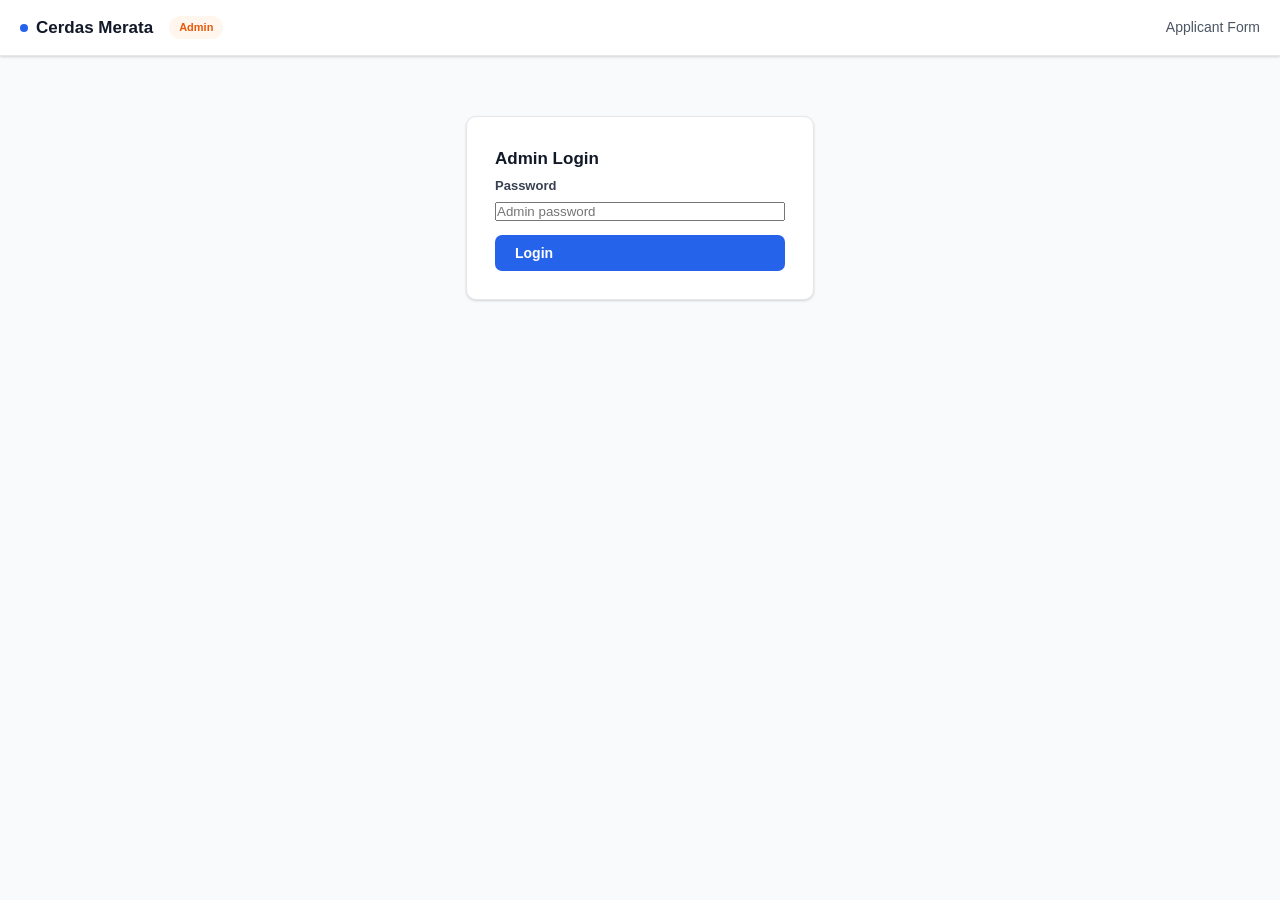
<file: frontend/admin.html>
<!DOCTYPE html>
<html lang="en">
<head>
  <meta charset="UTF-8" />
  <meta name="viewport" content="width=device-width, initial-scale=1.0" />
  <title>Cerdas Merata — Admin Dashboard</title>
  <link rel="stylesheet" href="style.css" />
  <style>
    .admin-panel {
      background: #fff;
      border: 1px solid var(--gray-200);
      border-radius: var(--radius);
      box-shadow: var(--shadow);
      margin-bottom: 16px;
      overflow: hidden;
    }
    .panel-inner {
      display: flex;
      align-items: center;
      justify-content: space-between;
      gap: 16px;
      padding: 16px 20px;
      flex-wrap: wrap;
    }
    .status-info {
      display: flex;
      align-items: center;
      gap: 12px;
    }
    .status-live-dot {
      width: 9px;
      height: 9px;
      border-radius: 50%;
      flex-shrink: 0;
    }
    .dot-pending   { background: var(--orange); }
    .dot-announced { background: var(--green); }
    .status-headline {
      font-size: 14px;
      font-weight: 700;
      color: var(--gray-900);
    }
    .status-headline.announced { color: var(--green); }
    .status-meta {
      font-size: 13px;
      color: var(--gray-600);
      margin-top: 2px;
    }
    .status-controls {
      display: flex;
      align-items: center;
      gap: 10px;
      flex-wrap: wrap;
    }
    .quota-inline {
      display: flex;
      align-items: center;
      gap: 6px;
    }
    .quota-inline input[type=number] { width: 90px; }
    #quotaMsg { font-size: 12px; }

    .admin-toolbar {
      background: #fff;
      border: 1px solid var(--gray-200);
      border-radius: var(--radius);
      padding: 10px 14px;
      display: flex;
      align-items: center;
      gap: 8px;
      flex-wrap: wrap;
      margin-bottom: 16px;
      box-shadow: var(--shadow);
    }
    .admin-toolbar select,
    .admin-toolbar input[type=text] {
      width: auto;
      min-width: 120px;
      max-width: 180px;
      padding: 7px 10px;
      font-size: 13px;
    }
    .toolbar-sep { flex: 1; min-width: 4px; }
    .toolbar-divider { width: 1px; height: 18px; background: var(--gray-200); margin: 0 2px; }

    .stat-qual { color: var(--teal); }
    .stat-wl   { color: var(--blue); }
    .stat-rej  { color: var(--red); }
    .stat-dq   { color: var(--orange); }
    .stat-pend { color: var(--gray-400); }

    /* Option 2 — tooltip icon */
    .reason-tip {
      position: relative;
      display: inline-flex;
      align-items: center;
      gap: 5px;
    }
    .reason-tip-icon {
      display: inline-flex;
      align-items: center;
      justify-content: center;
      width: 15px;
      height: 15px;
      border-radius: 50%;
      background: var(--gray-600);
      color: #fff;
      font-size: 10px;
      font-weight: 700;
      cursor: default;
      flex-shrink: 0;
      line-height: 1;
    }
    .reason-tip-icon:hover { background: var(--gray-700); }
    .reason-tip-bubble {
      display: none;
      position: absolute;
      left: 50%;
      bottom: calc(100% + 6px);
      transform: translateX(-50%);
      background: var(--gray-900);
      color: #ffffff;
      font-size: 12px;
      line-height: 1.45;
      padding: 8px 10px;
      border-radius: 6px;
      width: 240px;
      white-space: normal;
      z-index: 100;
      pointer-events: none;
    }
    .reason-tip-bubble::after {
      content: "";
      position: absolute;
      top: 100%;
      left: 50%;
      transform: translateX(-50%);
      border: 5px solid transparent;
      border-top-color: var(--gray-900);
    }
    .reason-tip-icon:hover + .reason-tip-bubble { display: block; }

  </style>
</head>
<body>

<nav class="navbar">
  <div class="navbar-brand">
    <span class="dot"></span> Cerdas Merata
    <span class="badge badge-orange" style="margin-left:8px; font-size:11px;">Admin</span>
  </div>
  <div class="navbar-links">
    <a href="/auth" target="_blank" id="navApplicantForm">Applicant Form</a>
    <a href="#" id="logoutBtn" style="display:none; color:var(--red);">Log Out</a>
  </div>
</nav>

<!-- Login Gate -->
<div id="loginGate" style="display:none">
  <div class="page-wrap" style="max-width:380px; padding-top:60px;">
    <div class="card">
      <div class="card-title">Admin Login</div>
      <div class="form-group" style="margin-bottom:14px;">
        <label for="adminPass">Password</label>
        <input type="password" id="adminPass" placeholder="Admin password" />
      </div>
      <div id="loginErr" class="alert alert-danger" style="display:none; margin-bottom:12px;">
        <span class="alert-icon">!</span> Incorrect password.
      </div>
      <button class="btn btn-primary" style="width:100%;" id="loginBtn">Login</button>
    </div>
  </div>
</div>

<!-- Main Dashboard -->
<div id="dashboard" style="display:none">
<div class="page-wide">

  <!-- Status / Announcement Panel -->
  <div id="statusPanel" class="admin-panel">

    <!-- Pre-announcement state -->
    <div id="preAnnounce">
      <div class="panel-inner">
        <div class="status-info">
          <span class="status-live-dot dot-pending"></span>
          <div>
            <div class="status-headline">Pending Announcement</div>
            <div class="status-meta">
              <span id="pendingCount">—</span> applications &nbsp;·&nbsp;
              Quota: <strong id="quotaDisplay">—</strong> &nbsp;·&nbsp;
              Waiting list: <strong id="wlSlotsDisplay">—</strong> slots
            </div>
          </div>
        </div>
        <div class="status-controls">
          <div class="quota-inline">
            <input type="number" id="quotaInput" min="1" max="1000" placeholder="New quota" />
            <button class="btn btn-ghost btn-sm" id="updateQuotaBtn">Update Quota</button>
            <span id="quotaMsg"></span>
          </div>
          <button class="btn btn-primary" id="openAnnounceBtn">Announce Results</button>
        </div>
      </div>
    </div>

    <!-- Post-announcement state -->
    <div id="postAnnounce" style="display:none">
      <div class="panel-inner">
        <div class="status-info">
          <span class="status-live-dot dot-announced"></span>
          <div>
            <div class="status-headline announced">Results Published</div>
            <div class="status-meta">
              Qualified: <strong id="announcedQual">—</strong> &nbsp;·&nbsp;
              Waiting List: <strong id="announcedWL">—</strong> &nbsp;·&nbsp;
              Rejected: <strong id="announcedRej">—</strong>
            </div>
          </div>
        </div>
      </div>
    </div>

  </div>

  <!-- Stats -->
  <div class="stats-row" id="statsRow">
    <div class="stat-card"><div class="stat-num" id="statTotal">—</div><div class="stat-label">Total</div></div>
    <div class="stat-card"><div class="stat-num stat-pend" id="statPend">—</div><div class="stat-label">Pending</div></div>
    <div class="stat-card"><div class="stat-num stat-dq" id="statDQ">—</div><div class="stat-label">Disqualified</div></div>
    <div class="stat-card"><div class="stat-num stat-rej" id="statRej">—</div><div class="stat-label">Rejected</div></div>
    <div class="stat-card"><div class="stat-num stat-wl" id="statWL">—</div><div class="stat-label">Waiting List</div></div>
    <div class="stat-card"><div class="stat-num stat-qual" id="statQual">—</div><div class="stat-label">Qualified</div></div>
    <div class="stat-card"><div class="stat-num" id="statQuota">—</div><div class="stat-label">Quota</div></div>
  </div>

  <!-- Toolbar: Filters + Actions -->
  <div class="admin-toolbar">
    <select id="filterStatus">
      <option value="">All Statuses</option>
      <option value="pending">Pending</option>
      <option value="qualified">Qualified</option>
      <option value="waiting_list">Waiting List</option>
      <option value="rejected">Rejected</option>
      <option value="disqualified">Disqualified</option>
    </select>
    <select id="filterAnomaly">
      <option value="">All</option>
      <option value="1">Has Special Condition</option>
    </select>
    <input type="text" id="filterSearch" placeholder="Search name..." />
    <span class="toolbar-sep"></span>
    <div class="toolbar-divider"></div>
    <button class="btn btn-ghost btn-sm" id="refreshBtn">Refresh</button>
    <button class="btn btn-ghost btn-sm" id="exportBtn">Export CSV</button>
    <button class="btn btn-ghost btn-sm" id="openImportBtn">Import CSV</button>
    <button class="btn btn-danger btn-sm" id="openResetBtn">Reset All</button>
  </div>

  <!-- Applicants Table -->
  <div class="card" style="padding:0; overflow:hidden; margin-bottom:0;">
    <div class="table-wrap">
      <table>
        <thead>
          <tr>
            <th>Rank</th>
            <th>ID</th>
            <th>Name</th>
            <th>Score</th>
            <th>Status</th>
            <th>Special Condition</th>
            <th>Date Applied</th>
            <th>Actions</th>
          </tr>
        </thead>
        <tbody id="tableBody">
          <tr><td colspan="8" style="text-align:center; padding:30px; color:var(--gray-400);">Loading data...</td></tr>
        </tbody>
      </table>
    </div>
  </div>

</div>
</div>

<!-- Special Condition Modal -->
<div class="modal-backdrop" id="conditionModal">
  <div class="modal">
    <h3>Special Condition — <span id="conditionName"></span></h3>
    <p style="font-size:12px; color:var(--gray-400); margin-bottom:12px;">Application ID: <span id="conditionId"></span></p>
    <div style="background:var(--gray-100); border-radius:7px; padding:16px; font-size:14px; color:var(--gray-700); white-space:pre-wrap; line-height:1.6;" id="conditionText"></div>
    <div class="modal-actions" style="margin-top:16px;">
      <button class="btn btn-ghost" id="closeConditionBtn">Close</button>
    </div>
  </div>
</div>

<!-- Import CSV Modal -->
<div class="modal-backdrop" id="importModal">
  <div class="modal">
    <h3>Import CSV</h3>
    <p style="font-size:13px; color:var(--gray-600); margin-bottom:16px;">
      Upload a CSV generated by <code>generate_data.py</code>. Each row creates a new applicant account + application in <strong>pending</strong> state.<br><br>
      All imported accounts will have password: <code>Demo@1234</code>
    </p>
    <div class="form-group" style="margin-bottom:16px;">
      <label for="importFile">CSV File</label>
      <input type="file" id="importFile" accept=".csv" />
    </div>
    <div id="importResult" style="display:none; background:var(--gray-100); border-radius:7px; padding:14px; font-size:13px; margin-bottom:16px;"></div>
    <div id="importError" class="alert alert-danger" style="display:none; margin-bottom:12px;">
      <span class="alert-icon">!</span><span id="importErrorMsg"></span>
    </div>
    <div class="modal-actions">
      <button class="btn btn-ghost" id="closeImportBtn">Close</button>
      <button class="btn btn-primary" id="confirmImportBtn">Import</button>
    </div>
  </div>
</div>

<!-- Reset Confirm Modal -->
<div class="modal-backdrop" id="resetModal">
  <div class="modal">
    <h3 style="color:var(--red);">Reset All Applications</h3>
    <p style="font-size:13px; color:var(--gray-600); margin-bottom:16px;">
      This will permanently delete <strong>all applications, results, and rank history</strong>. User accounts will be preserved so applicants can re-apply.<br><br>
      <strong style="color:var(--red);">This action cannot be undone.</strong> Use only for demo/testing purposes.
    </p>
    <div id="resetError" class="alert alert-danger" style="display:none; margin-bottom:12px;">
      <span class="alert-icon">!</span><span id="resetErrorMsg"></span>
    </div>
    <div class="modal-actions">
      <button class="btn btn-ghost" id="cancelResetBtn">Cancel</button>
      <button class="btn btn-danger" id="confirmResetBtn">Reset Everything</button>
    </div>
  </div>
</div>

<!-- Announce Confirm Modal -->
<div class="modal-backdrop" id="announceModal">
  <div class="modal">
    <h3>Announce Results</h3>
    <p style="font-size:13px; color:var(--gray-600); margin-bottom:12px;">
      This will assign final qualification statuses to all applicants. <strong>This action cannot be undone.</strong>
    </p>
    <div id="announceSummary" style="background:var(--gray-100); border-radius:7px; padding:14px; font-size:13px; margin-bottom:16px;">
      Loading...
    </div>
    <div class="modal-actions">
      <button class="btn btn-ghost" id="cancelAnnounceBtn">Cancel</button>
      <button class="btn btn-primary" id="confirmAnnounceBtn">Announce Now</button>
    </div>
  </div>
</div>

<!-- Disqualify Modal -->
<div class="modal-backdrop" id="dqModal">
  <div class="modal">
    <h3>Disqualify Applicant</h3>
    <p style="font-size:13px; color:var(--gray-600); margin-bottom:12px;">
      <strong id="dqName"></strong> (ID: <span id="dqId"></span>) will be disqualified. All applicants below will be automatically promoted.<br><br>
      A clear, auditable reason is <strong>required</strong>.
    </p>
    <textarea id="dqReason" placeholder="Example: Income data proven inconsistent after field verification..." rows="4" style="width:100%;"></textarea>
    <div id="dqError" class="alert alert-danger" style="display:none; margin-bottom:12px;">
      <span class="alert-icon">!</span><span id="dqErrorMsg"></span>
    </div>
    <div class="modal-actions">
      <button class="btn btn-ghost" id="closeDqBtn">Cancel</button>
      <button class="btn btn-danger" id="confirmDqBtn">Disqualify</button>
    </div>
  </div>
</div>

<!-- Override Modal -->
<div class="modal-backdrop" id="ovModal">
  <div class="modal">
    <h3>Override AI Decision</h3>
    <p style="font-size:13px; color:var(--gray-600); margin-bottom:12px;">
      Override the AI decision for <strong id="ovName"></strong> (ID: <span id="ovId"></span>). Override reason is required and will be permanently recorded.
    </p>
    <div class="form-group" style="margin-bottom:12px;">
      <label>Change Status To</label>
      <select id="ovStatus">
        <option value="qualified">Qualified (approve)</option>
        <option value="waiting_list">Waiting List</option>
        <option value="rejected">Rejected</option>
        <option value="disqualified">Disqualified</option>
      </select>
    </div>
    <textarea id="ovReason" placeholder="Explain the reason for this override..." rows="4" style="width:100%;"></textarea>
    <div id="ovError" class="alert alert-danger" style="display:none; margin-bottom:12px;">
      <span class="alert-icon">!</span><span id="ovErrorMsg"></span>
    </div>
    <div class="modal-actions">
      <button class="btn btn-ghost" id="closeOvBtn">Cancel</button>
      <button class="btn btn-warning" id="confirmOvBtn">Save Override</button>
    </div>
  </div>
</div>

<!-- Override/Disqualify Reason Modal -->
<div class="modal-backdrop" id="reasonModal">
  <div class="modal">
    <h3 id="reasonModalTitle">Override Reason — <span id="reasonName"></span></h3>
    <p style="font-size:12px; color:var(--gray-400); margin-bottom:12px;">Application ID: <span id="reasonId"></span></p>
    <div style="background:var(--gray-100); border-radius:7px; padding:16px; font-size:14px; color:var(--gray-700); white-space:pre-wrap; line-height:1.6;" id="reasonText"></div>
    <div class="modal-actions" style="margin-top:16px;">
      <button class="btn btn-ghost" id="closeReasonBtn">Close</button>
    </div>
  </div>
</div>

<!-- Trace Modal -->
<div class="modal-backdrop" id="traceModal">
  <div class="modal" style="max-width:600px; max-height:85vh; overflow-y:auto;">
    <h3>Reasoning Trace — <span id="traceModalName"></span></h3>
    <p style="font-size:12px; color:var(--gray-400); margin-bottom:16px;">Application ID: <span id="traceModalId"></span></p>
    <div id="traceModalContent"></div>
    <div class="modal-actions" style="margin-top:16px;">
      <button class="btn btn-ghost" id="closeTraceBtn">Close</button>
    </div>
  </div>
</div>

<script src="api.js"></script>
<script>
  const CATEGORIES = ["kemiskinan", "tanggungan", "infrastruktur", "sosial", "prestasi"];
  let allApplicants = [];
  let currentStats  = {};
  let pendingDqId = null, pendingOvId = null;

  // ── Auth ────────────────────────────────────────────────
  function isLoggedIn() { return sessionStorage.getItem("cm_admin") === "1"; }

  function showLoginGate() {
    document.getElementById("loginGate").style.display = "block";
    document.getElementById("dashboard").style.display = "none";
    document.getElementById("navApplicantForm").style.display = "inline";
    document.getElementById("logoutBtn").style.display = "none";
  }

  function showDashboard() {
    document.getElementById("loginGate").style.display = "none";
    document.getElementById("dashboard").style.display = "block";
    document.getElementById("navApplicantForm").style.display = "none";
    document.getElementById("logoutBtn").style.display = "inline";
    loadData();
  }

  document.getElementById("loginBtn").addEventListener("click", async () => {
    const pass = document.getElementById("adminPass").value;
    try {
      await api.adminLogin(pass);
      sessionStorage.setItem("cm_admin", "1");
      document.getElementById("loginErr").style.display = "none";
      showDashboard();
    } catch {
      document.getElementById("loginErr").style.display = "flex";
    }
  });
  document.getElementById("adminPass").addEventListener("keydown", e => {
    if (e.key === "Enter") document.getElementById("loginBtn").click();
  });
  document.getElementById("logoutBtn").addEventListener("click", e => {
    e.preventDefault();
    sessionStorage.removeItem("cm_admin");
    showLoginGate();
  });

  // ── Load data ───────────────────────────────────────────
  async function loadData() {
    try {
      const [list, stats] = await Promise.all([api.adminList(), api.stats()]);
      allApplicants = Array.isArray(list) ? list : (list.applicants || []);
      currentStats  = stats;
      renderStats(stats);
      renderAnnouncePanel(stats);
      renderTable(allApplicants);
    } catch (err) {
      document.getElementById("tableBody").innerHTML =
        `<tr><td colspan="8" style="text-align:center; padding:30px; color:var(--red);">Failed to load: ${err.message}</td></tr>`;
    }
  }

  function renderStats(s) {
    document.getElementById("statTotal").textContent = s.total        ?? "—";
    document.getElementById("statQual").textContent  = s.qualified    ?? "—";
    document.getElementById("statWL").textContent    = s.waiting_list ?? "—";
    document.getElementById("statRej").textContent   = s.rejected     ?? "—";
    document.getElementById("statDQ").textContent    = s.disqualified ?? "—";
    document.getElementById("statPend").textContent  = s.pending      ?? "—";
    document.getElementById("statQuota").textContent = s.quota        ?? "—";
  }

  function renderAnnouncePanel(s) {
    const preEl  = document.getElementById("preAnnounce");
    const postEl = document.getElementById("postAnnounce");
    if (s.announced) {
      preEl.style.display  = "none";
      postEl.style.display = "block";
      document.getElementById("announcedQual").textContent = s.qualified    ?? 0;
      document.getElementById("announcedWL").textContent   = s.waiting_list ?? 0;
      document.getElementById("announcedRej").textContent  = s.rejected     ?? 0;
    } else {
      preEl.style.display  = "block";
      postEl.style.display = "none";
      document.getElementById("pendingCount").textContent  = s.pending ?? 0;
      document.getElementById("quotaDisplay").textContent  = s.quota   ?? 50;
      document.getElementById("wlSlotsDisplay").textContent = Math.ceil((s.quota ?? 50) * 0.20);
    }
  }

  function filterApplicants() {
    const status  = document.getElementById("filterStatus").value;
    const anomaly = document.getElementById("filterAnomaly").value;
    const search  = document.getElementById("filterSearch").value.toLowerCase();
    return allApplicants.filter(a => {
      if (status  && a.status_aplikasi !== status) return false;
      if (anomaly === "1" && !a.kondisi_khusus)    return false;
      if (search  && !a.nama_pendaftar?.toLowerCase().includes(search)) return false;
      return true;
    });
  }

  function renderTable(data) {
    const tbody = document.getElementById("tableBody");
    if (!data.length) {
      tbody.innerHTML = `<tr><td colspan="8" style="text-align:center; padding:30px; color:var(--gray-400);">No data found.</td></tr>`;
      return;
    }
    tbody.innerHTML = data.map((a, i) => {
      const reasonText  = a.override_reason || a.disqualify_reason || "";
      const hasReason   = !!(a.admin_override || a.status_aplikasi === "disqualified") && reasonText;
      const reasonLabel = a.admin_override ? "Override" : "Disqualified";

      // Option 2 — ⓘ tooltip next to status badge
      const statusCell = hasReason
        ? `<span class="reason-tip">${statusBadge(a.status_aplikasi)}<span class="reason-tip-icon">i</span><span class="reason-tip-bubble"><strong>${reasonLabel}:</strong> ${escStr(reasonText)}</span></span>`
        : statusBadge(a.status_aplikasi);

      return `
      <tr>
        <td style="font-weight:700; color:var(--blue);">${a.queue_rank ?? (i + 1)}</td>
        <td class="text-muted">#${a.id}</td>
        <td><strong>${a.nama_pendaftar}</strong></td>
        <td><strong>${a.total_skor ?? "—"}</strong></td>
        <td>${statusCell}</td>
        <td>${a.kondisi_khusus
              ? `<button class="btn btn-ghost btn-sm" onclick="openCondition(${a.id}, '${escStr(a.nama_pendaftar)}', '${escStr(a.kondisi_khusus)}')">View</button>`
              : '<span class="text-muted">—</span>'}</td>
        <td class="text-muted">${a.created_at ? new Date(a.created_at).toLocaleDateString("en-GB") : "—"}</td>
        <td>
          <div style="display:flex; gap:4px;">
            <button class="btn btn-ghost btn-sm" onclick="openTrace(${a.id})">Trace</button>
            <button class="btn btn-warning btn-sm" onclick="openOv(${a.id}, '${escStr(a.nama_pendaftar)}')">Override</button>
          </div>
        </td>
      </tr>`;
    }).join("");
  }

  function escStr(s) { return (s || "").replace(/'/g, "\\'"); }

  ["filterStatus", "filterAnomaly", "filterSearch"].forEach(id => {
    document.getElementById(id).addEventListener("input", () => renderTable(filterApplicants()));
  });
  document.getElementById("refreshBtn").addEventListener("click", loadData);
  document.getElementById("exportBtn").addEventListener("click", () => api.exportCSV());

  // ── Quota Update ─────────────────────────────────────────
  document.getElementById("updateQuotaBtn").addEventListener("click", async () => {
    const val   = parseInt(document.getElementById("quotaInput").value);
    const msgEl = document.getElementById("quotaMsg");
    if (!val || val < 1) {
      msgEl.textContent = "Min 1";
      msgEl.style.color = "var(--red)";
      msgEl.style.display = "inline";
      return;
    }
    const btn = document.getElementById("updateQuotaBtn");
    btn.disabled = true;
    try {
      await api.updateQuota(val);
      msgEl.textContent = `Updated to ${val}`;
      msgEl.style.color = "var(--green)";
      msgEl.style.display = "inline";
      document.getElementById("quotaInput").value = "";
      loadData();
    } catch (err) {
      msgEl.textContent = err.message;
      msgEl.style.color = "var(--red)";
      msgEl.style.display = "inline";
    } finally {
      btn.disabled = false;
    }
  });

  // ── Announce Modal ────────────────────────────────────────
  function openAnnounceModal() {
    const s      = currentStats;
    const wlSlots = Math.ceil((s.quota || 50) * 0.20);
    document.getElementById("announceSummary").innerHTML = `
      <strong>Summary preview</strong><br>
      Total applications: <strong>${s.pending ?? 0}</strong><br>
      Qualified slots: <strong>${s.quota ?? 50}</strong><br>
      Waiting list slots: <strong>${wlSlots}</strong> (20% of quota)<br>
      <span style="color:var(--orange); font-weight:600; margin-top:6px; display:block;">This action is irreversible.</span>`;
    document.getElementById("announceModal").classList.add("open");
  }

  document.getElementById("openAnnounceBtn").addEventListener("click", openAnnounceModal);
  document.getElementById("cancelAnnounceBtn").addEventListener("click", () =>
    document.getElementById("announceModal").classList.remove("open"));

  document.getElementById("confirmAnnounceBtn").addEventListener("click", async () => {
    const btn = document.getElementById("confirmAnnounceBtn");
    btn.disabled = true;
    btn.innerHTML = '<span class="spinner"></span> Announcing...';
    try {
      await api.announce();
      document.getElementById("announceModal").classList.remove("open");
      loadData();
    } catch (err) {
      alert("Error: " + err.message);
    } finally {
      btn.disabled = false;
      btn.textContent = "Announce Now";
    }
  });

  // ── Disqualify Modal ─────────────────────────────────────
  function openDq(id, name) {
    pendingDqId = id;
    document.getElementById("dqId").textContent   = id;
    document.getElementById("dqName").textContent = name;
    document.getElementById("dqReason").value     = "";
    document.getElementById("dqError").style.display = "none";
    document.getElementById("dqModal").classList.add("open");
  }
  document.getElementById("closeDqBtn").addEventListener("click", () =>
    document.getElementById("dqModal").classList.remove("open"));

  document.getElementById("confirmDqBtn").addEventListener("click", async () => {
    const reason = document.getElementById("dqReason").value.trim();
    if (!reason) {
      document.getElementById("dqErrorMsg").textContent = "Reason is required.";
      document.getElementById("dqError").style.display = "flex";
      return;
    }
    const btn = document.getElementById("confirmDqBtn");
    btn.disabled = true; btn.innerHTML = '<span class="spinner"></span>';
    try {
      await api.disqualify(pendingDqId, reason);
      document.getElementById("dqModal").classList.remove("open");
      loadData();
    } catch (err) {
      document.getElementById("dqErrorMsg").textContent = err.message;
      document.getElementById("dqError").style.display = "flex";
    } finally {
      btn.disabled = false; btn.textContent = "Disqualify";
    }
  });

  // ── Override Modal ───────────────────────────────────────
  function openOv(id, name) {
    pendingOvId = id;
    document.getElementById("ovId").textContent   = id;
    document.getElementById("ovName").textContent = name;
    document.getElementById("ovReason").value     = "";
    document.getElementById("ovError").style.display = "none";
    document.getElementById("ovModal").classList.add("open");
  }
  document.getElementById("closeOvBtn").addEventListener("click", () =>
    document.getElementById("ovModal").classList.remove("open"));

  document.getElementById("confirmOvBtn").addEventListener("click", async () => {
    const reason = document.getElementById("ovReason").value.trim();
    const status = document.getElementById("ovStatus").value;
    if (!reason) {
      document.getElementById("ovErrorMsg").textContent = "Reason is required.";
      document.getElementById("ovError").style.display = "flex";
      return;
    }
    const btn = document.getElementById("confirmOvBtn");
    btn.disabled = true; btn.innerHTML = '<span class="spinner"></span>';
    try {
      await api.override(pendingOvId, reason, status);
      document.getElementById("ovModal").classList.remove("open");
      loadData();
    } catch (err) {
      document.getElementById("ovErrorMsg").textContent = err.message;
      document.getElementById("ovError").style.display = "flex";
    } finally {
      btn.disabled = false; btn.textContent = "Save Override";
    }
  });

  // ── Reason Modal ─────────────────────────────────────────
  function openReason(id, name, reason, isOverride) {
    document.getElementById("reasonModalTitle").innerHTML =
      (isOverride ? "Override Reason" : "Disqualify Reason") + " — <span id='reasonName'></span>";
    document.getElementById("reasonName").textContent = name;
    document.getElementById("reasonId").textContent   = "#" + id;
    document.getElementById("reasonText").textContent = reason || "(no reason recorded)";
    document.getElementById("reasonModal").classList.add("open");
  }
  document.getElementById("closeReasonBtn").addEventListener("click", () =>
    document.getElementById("reasonModal").classList.remove("open"));

  // ── Trace Modal ──────────────────────────────────────────
  async function openTrace(id) {
    document.getElementById("traceModal").classList.add("open");
    document.getElementById("traceModalContent").innerHTML =
      '<p style="color:var(--gray-400); text-align:center; padding:20px;">Loading...</p>';
    try {
      const data = await apiFetchAdmin(`/result/${id}`);
      document.getElementById("traceModalName").textContent = data.nama_pendaftar;
      document.getElementById("traceModalId").textContent   = "#" + id;
      document.getElementById("traceModalContent").innerHTML =
        renderTraceHTML(data.reasoning_trace || [], data.skor_per_kategori || {});
    } catch (err) {
      document.getElementById("traceModalContent").innerHTML =
        `<p style="color:var(--red);">Failed to load: ${err.message}</p>`;
    }
  }

  async function apiFetchAdmin(path) {
    const res  = await fetch("http://localhost:5000/api" + path, {
      headers: { "Content-Type": "application/json", "X-Admin-View": "1" },
    });
    const data = await res.json();
    if (!res.ok) throw new Error(data.error || `HTTP ${res.status}`);
    return data;
  }

  function renderTraceHTML(trace, skor_per_kategori) {
    const byCategory = {};
    CATEGORIES.forEach(c => byCategory[c] = []);
    trace.forEach(r => byCategory[r.category]?.push(r));

    return CATEGORIES.map(cat => {
      const rules = byCategory[cat];
      const pts   = skor_per_kategori?.[cat] ?? rules.reduce((s, r) => s + r.points, 0);
      const sign  = pts >= 0 ? "+" : "";
      const header = `<div class="trace-cat-header ${catClass(cat)}">${catLabel(cat)}<span>${sign}${pts} pts</span></div>`;
      const body   = rules.length
        ? rules.map(r => `
            <div class="trace-rule">
              <div>
                <div class="trace-rule-id">[${r.rule_id}] ${r.label}</div>
                <div class="trace-rule-desc">${r.description}</div>
              </div>
              <span class="trace-pts ${r.points >= 0 ? "pos" : "neg"}">${r.points >= 0 ? "+" : ""}${r.points}</span>
            </div>`).join("")
        : `<div class="trace-empty">No active rules for this category.</div>`;
      return `<div class="trace-category"><div class="trace-rules">${header}${body}</div></div>`;
    }).join("");
  }

  document.getElementById("closeTraceBtn").addEventListener("click", () =>
    document.getElementById("traceModal").classList.remove("open"));

  // ── Special Condition Modal ──────────────────────────────
  function openCondition(id, name, text) {
    document.getElementById("conditionId").textContent   = "#" + id;
    document.getElementById("conditionName").textContent = name;
    document.getElementById("conditionText").textContent = text;
    document.getElementById("conditionModal").classList.add("open");
  }
  document.getElementById("closeConditionBtn").addEventListener("click", () =>
    document.getElementById("conditionModal").classList.remove("open"));

  // ── Reset Modal ──────────────────────────────────────────
  document.getElementById("openResetBtn").addEventListener("click", () => {
    document.getElementById("resetError").style.display = "none";
    document.getElementById("resetModal").classList.add("open");
  });
  document.getElementById("cancelResetBtn").addEventListener("click", () =>
    document.getElementById("resetModal").classList.remove("open"));

  document.getElementById("confirmResetBtn").addEventListener("click", async () => {
    const btn = document.getElementById("confirmResetBtn");
    btn.disabled = true;
    btn.innerHTML = '<span class="spinner"></span> Resetting...';
    try {
      await api.resetApps();
      document.getElementById("resetModal").classList.remove("open");
      loadData();
    } catch (err) {
      document.getElementById("resetErrorMsg").textContent = err.message;
      document.getElementById("resetError").style.display = "flex";
    } finally {
      btn.disabled = false;
      btn.textContent = "Reset Everything";
    }
  });

  // ── Import CSV Modal ─────────────────────────────────────
  document.getElementById("openImportBtn").addEventListener("click", () => {
    document.getElementById("importFile").value = "";
    document.getElementById("importResult").style.display = "none";
    document.getElementById("importError").style.display = "none";
    document.getElementById("importModal").classList.add("open");
  });
  document.getElementById("closeImportBtn").addEventListener("click", () =>
    document.getElementById("importModal").classList.remove("open"));

  document.getElementById("confirmImportBtn").addEventListener("click", async () => {
    const fileInput = document.getElementById("importFile");
    if (!fileInput.files.length) {
      document.getElementById("importErrorMsg").textContent = "Please select a CSV file.";
      document.getElementById("importError").style.display = "flex";
      return;
    }
    const btn = document.getElementById("confirmImportBtn");
    btn.disabled = true;
    btn.innerHTML = '<span class="spinner"></span> Importing...';
    document.getElementById("importError").style.display = "none";
    try {
      const result = await api.importCSV(fileInput.files[0]);
      const errList = result.errors && result.errors.length
        ? `<br><br><strong>Errors (first ${result.errors.length}):</strong><ul style="margin:6px 0 0 16px; color:var(--red);">${result.errors.map(e => `<li>${e}</li>`).join("")}</ul>`
        : "";
      const resultDiv = document.getElementById("importResult");
      resultDiv.innerHTML = `<strong style="color:var(--green);">Import complete</strong><br>Imported: <strong>${result.imported}</strong> &nbsp;·&nbsp; Skipped: <strong>${result.skipped}</strong>${errList}`;
      resultDiv.style.display = "block";
      loadData();
    } catch (err) {
      document.getElementById("importErrorMsg").textContent = err.message;
      document.getElementById("importError").style.display = "flex";
    } finally {
      btn.disabled = false;
      btn.textContent = "Import";
    }
  });

  // ── Init ─────────────────────────────────────────────────
  isLoggedIn() ? showDashboard() : showLoginGate();
</script>
</body>
</html>
</file>
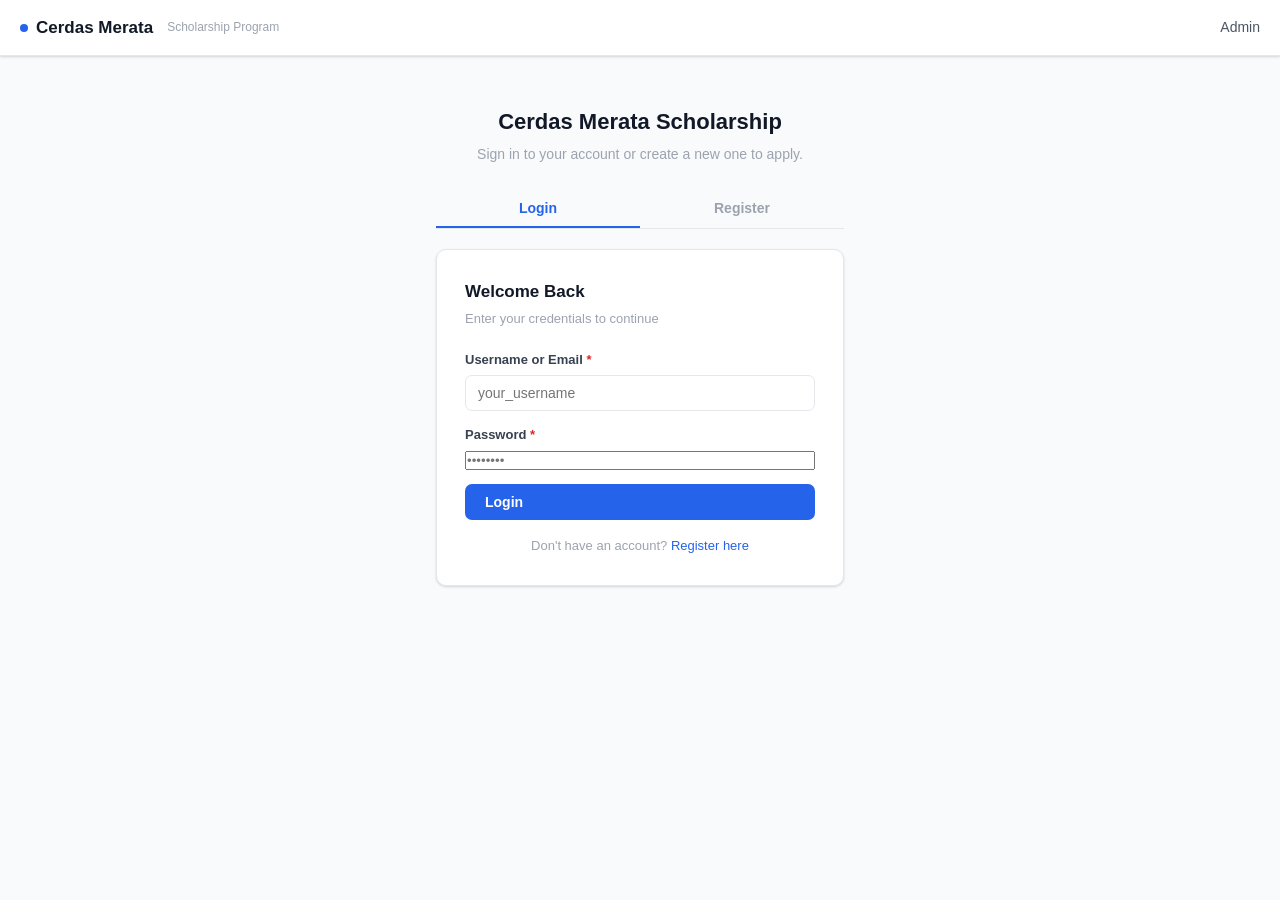
<file: frontend/auth.html>
<!DOCTYPE html>
<html lang="en">
<head>
  <meta charset="UTF-8" />
  <meta name="viewport" content="width=device-width, initial-scale=1.0" />
  <title>Cerdas Merata — Scholarship Program</title>
  <link rel="stylesheet" href="style.css" />
</head>
<body>

<nav class="navbar">
  <div class="navbar-brand">
    <span class="dot"></span> Cerdas Merata
    <span style="font-size:12px; color:var(--gray-400); font-weight:400; margin-left:6px;">Scholarship Program</span>
  </div>
  <div class="navbar-links">
    <a href="/admin">Admin</a>
  </div>
</nav>

<div class="page-wrap" style="max-width:440px; padding-top:48px;">

  <div class="page-header" style="text-align:center;">
    <h1>Cerdas Merata Scholarship</h1>
    <p>Sign in to your account or create a new one to apply.</p>
  </div>

  <!-- Tab Toggle -->
  <div class="auth-tabs">
    <button class="auth-tab active" id="tabLogin" onclick="switchTab('login')">Login</button>
    <button class="auth-tab" id="tabRegister" onclick="switchTab('register')">Register</button>
  </div>

  <!-- Login Form -->
  <div class="card" id="loginCard">
    <div class="card-title">Welcome Back</div>
    <div class="card-sub">Enter your credentials to continue</div>
    <form id="loginForm">
      <div class="form-group" style="margin-bottom:14px;">
        <label for="loginUser">Username or Email <span class="req">*</span></label>
        <input type="text" id="loginUser" placeholder="your_username" autocomplete="username" required />
      </div>
      <div class="form-group" style="margin-bottom:14px;">
        <label for="loginPass">Password <span class="req">*</span></label>
        <input type="password" id="loginPass" placeholder="••••••••" autocomplete="current-password" required />
      </div>
      <div id="loginError" class="alert alert-danger" style="display:none; margin-bottom:12px;">
        <span class="alert-icon">!</span>
        <span id="loginErrorMsg"></span>
      </div>
      <button type="submit" class="btn btn-primary" style="width:100%;" id="loginBtn">Login</button>
    </form>
    <p style="text-align:center; margin-top:16px; font-size:13px; color:var(--gray-400);">
      Don't have an account? <a href="#" onclick="switchTab('register'); return false;">Register here</a>
    </p>
  </div>

  <!-- Register Form -->
  <div class="card" id="registerCard" style="display:none;">
    <div class="card-title">Create Account</div>
    <div class="card-sub">Register to apply for the scholarship</div>
    <form id="registerForm">
      <div class="form-group" style="margin-bottom:14px;">
        <label for="regName">Full Name <span class="req">*</span></label>
        <input type="text" id="regName" placeholder="Your full name" autocomplete="name" required />
      </div>
      <div class="form-group" style="margin-bottom:14px;">
        <label for="regEmail">Email Address <span class="req">*</span></label>
        <input type="email" id="regEmail" placeholder="you@email.com" autocomplete="email" required />
      </div>
      <div class="form-group" style="margin-bottom:14px;">
        <label for="regUser">Username <span class="req">*</span></label>
        <input type="text" id="regUser" placeholder="choose_a_username" autocomplete="username" required />
        <span class="hint">Minimum 3 characters. Lowercase letters and numbers only.</span>
      </div>
      <div class="form-group" style="margin-bottom:14px;">
        <label for="regPass">Password <span class="req">*</span></label>
        <input type="password" id="regPass" placeholder="Minimum 6 characters" autocomplete="new-password" required />
      </div>
      <div class="form-group" style="margin-bottom:14px;">
        <label for="regPass2">Confirm Password <span class="req">*</span></label>
        <input type="password" id="regPass2" placeholder="Repeat your password" autocomplete="new-password" required />
      </div>
      <div id="registerError" class="alert alert-danger" style="display:none; margin-bottom:12px;">
        <span class="alert-icon">!</span>
        <span id="registerErrorMsg"></span>
      </div>
      <button type="submit" class="btn btn-primary" style="width:100%;" id="registerBtn">Create Account</button>
    </form>
    <p style="text-align:center; margin-top:16px; font-size:13px; color:var(--gray-400);">
      Already have an account? <a href="#" onclick="switchTab('login'); return false;">Login here</a>
    </p>
  </div>

</div>

<script src="api.js"></script>
<script>
  // Redirect if already logged in
  (async function checkAuth() {
    const token = localStorage.getItem("cm_token");
    if (!token) return;
    try {
      const user = await api.me();
      if (user.has_application) {
        window.location.href = "/result";
      } else {
        window.location.href = "/apply";
      }
    } catch {
      localStorage.removeItem("cm_token");
    }
  })();

  function switchTab(tab) {
    const isLogin = tab === "login";
    document.getElementById("loginCard").style.display    = isLogin ? "block" : "none";
    document.getElementById("registerCard").style.display = isLogin ? "none" : "block";
    document.getElementById("tabLogin").classList.toggle("active", isLogin);
    document.getElementById("tabRegister").classList.toggle("active", !isLogin);
  }

  // Login
  document.getElementById("loginForm").addEventListener("submit", async (e) => {
    e.preventDefault();
    const errBox = document.getElementById("loginError");
    errBox.style.display = "none";
    const btn = document.getElementById("loginBtn");
    btn.disabled = true;
    btn.innerHTML = '<span class="spinner"></span> Signing in...';

    try {
      const data = await api.login({
        username: document.getElementById("loginUser").value.trim(),
        password: document.getElementById("loginPass").value,
      });
      localStorage.setItem("cm_token", data.token);
      localStorage.setItem("cm_user", JSON.stringify({ username: data.username, full_name: data.full_name }));
      // Check if user already has application
      const me = await api.me();
      window.location.href = me.has_application ? "/result" : "/apply";
    } catch (err) {
      document.getElementById("loginErrorMsg").textContent = err.message;
      errBox.style.display = "flex";
      btn.disabled = false;
      btn.textContent = "Login";
    }
  });

  // Register
  document.getElementById("registerForm").addEventListener("submit", async (e) => {
    e.preventDefault();
    const errBox = document.getElementById("registerError");
    errBox.style.display = "none";

    const pass  = document.getElementById("regPass").value;
    const pass2 = document.getElementById("regPass2").value;
    if (pass !== pass2) {
      document.getElementById("registerErrorMsg").textContent = "Passwords do not match.";
      errBox.style.display = "flex";
      return;
    }

    const btn = document.getElementById("registerBtn");
    btn.disabled = true;
    btn.innerHTML = '<span class="spinner"></span> Creating account...';

    try {
      const data = await api.register({
        full_name: document.getElementById("regName").value.trim(),
        email:     document.getElementById("regEmail").value.trim(),
        username:  document.getElementById("regUser").value.trim().toLowerCase(),
        password:  pass,
      });
      localStorage.setItem("cm_token", data.token);
      localStorage.setItem("cm_user", JSON.stringify({ username: data.username, full_name: data.full_name }));
      window.location.href = "/apply";
    } catch (err) {
      document.getElementById("registerErrorMsg").textContent = err.message;
      errBox.style.display = "flex";
      btn.disabled = false;
      btn.textContent = "Create Account";
    }
  });
</script>
</body>
</html>
</file>
<file: frontend/style.css>
:root {
  --blue: #2563eb;
  --blue-light: #eff6ff;
  --blue-dark: #1d4ed8;
  --green: #16a34a;
  --green-light: #f0fdf4;
  --teal: #0d9488;
  --teal-light: #f0fdfa;
  --red: #dc2626;
  --red-light: #fef2f2;
  --orange: #ea580c;
  --orange-light: #fff7ed;
  --yellow: #ca8a04;
  --yellow-light: #fefce8;
  --purple: #7c3aed;
  --purple-light: #f5f3ff;
  --gray-50: #f9fafb;
  --gray-100: #f3f4f6;
  --gray-200: #e5e7eb;
  --gray-400: #9ca3af;
  --gray-600: #4b5563;
  --gray-700: #374151;
  --gray-900: #111827;
  --radius: 10px;
  --shadow: 0 1px 3px rgba(0,0,0,0.1), 0 1px 2px rgba(0,0,0,0.06);
  --shadow-md: 0 4px 6px rgba(0,0,0,0.07), 0 2px 4px rgba(0,0,0,0.05);
}

* { box-sizing: border-box; margin: 0; padding: 0; }

body {
  font-family: -apple-system, BlinkMacSystemFont, 'Segoe UI', sans-serif;
  font-size: 15px;
  color: var(--gray-700);
  background: var(--gray-50);
  line-height: 1.6;
}

a { color: var(--blue); text-decoration: none; }
a:hover { text-decoration: underline; }

/* ── Layout ─────────────────────────────────────────────── */
.page-wrap { max-width: 860px; margin: 0 auto; padding: 24px 16px 60px; }
.page-wide  { max-width: 1200px; margin: 0 auto; padding: 24px 16px 60px; }

/* ── Navbar ─────────────────────────────────────────────── */
.navbar {
  background: #fff;
  border-bottom: 1px solid var(--gray-200);
  padding: 0 20px;
  display: flex;
  align-items: center;
  justify-content: space-between;
  height: 56px;
  box-shadow: var(--shadow);
  position: sticky; top: 0; z-index: 100;
}
.navbar-brand { font-weight: 700; font-size: 17px; color: var(--gray-900); display: flex; align-items: center; gap: 8px; }
.navbar-brand .dot { width: 8px; height: 8px; background: var(--blue); border-radius: 50%; display: inline-block; }
.navbar-links { display: flex; gap: 20px; align-items: center; }
.navbar-links a { font-size: 14px; color: var(--gray-600); font-weight: 500; }
.navbar-links a:hover { color: var(--blue); text-decoration: none; }
.navbar-links a.active { color: var(--blue); }

/* ── Card ───────────────────────────────────────────────── */
.card {
  background: #fff;
  border: 1px solid var(--gray-200);
  border-radius: var(--radius);
  padding: 28px;
  box-shadow: var(--shadow);
  margin-bottom: 20px;
}
.card-title { font-size: 17px; font-weight: 700; color: var(--gray-900); margin-bottom: 4px; }
.card-sub   { font-size: 13px; color: var(--gray-400); margin-bottom: 20px; }

/* ── Form ───────────────────────────────────────────────── */
.form-grid { display: grid; grid-template-columns: 1fr 1fr; gap: 16px; }
@media (max-width: 600px) { .form-grid { grid-template-columns: 1fr; } }

.form-group { display: flex; flex-direction: column; gap: 5px; }
.form-group.full { grid-column: 1 / -1; }

label { font-size: 13px; font-weight: 600; color: var(--gray-700); }
label .req { color: var(--red); }
.hint { font-size: 12px; color: var(--gray-400); margin-top: 2px; }

input[type=number], input[type=text], select, textarea {
  border: 1px solid var(--gray-200);
  border-radius: 7px;
  padding: 9px 12px;
  font-size: 14px;
  color: var(--gray-900);
  background: #fff;
  transition: border-color 0.15s;
  width: 100%;
}
input:focus, select:focus, textarea:focus {
  outline: none;
  border-color: var(--blue);
  box-shadow: 0 0 0 3px rgba(37,99,235,0.1);
}
textarea { resize: vertical; min-height: 80px; }

.radio-group { display: flex; gap: 16px; flex-wrap: wrap; padding-top: 4px; }
.radio-group label { display: flex; align-items: center; gap: 6px; font-weight: 400; cursor: pointer; }
.radio-group input[type=radio] { width: 15px; height: 15px; cursor: pointer; }

/* ── Buttons ────────────────────────────────────────────── */
.btn {
  display: inline-flex; align-items: center; gap: 6px;
  padding: 10px 20px; border-radius: 7px; font-size: 14px;
  font-weight: 600; cursor: pointer; border: none;
  transition: background 0.15s, transform 0.1s;
}
.btn:active { transform: scale(0.98); }
.btn-primary  { background: var(--blue); color: #fff; }
.btn-primary:hover { background: var(--blue-dark); }
.btn-danger   { background: var(--red); color: #fff; }
.btn-danger:hover { background: #b91c1c; }
.btn-warning  { background: var(--orange); color: #fff; }
.btn-warning:hover { background: #c2410c; }
.btn-ghost    { background: var(--gray-100); color: var(--gray-700); border: 1px solid var(--gray-200); }
.btn-ghost:hover { background: var(--gray-200); }
.btn-sm { padding: 6px 12px; font-size: 13px; }
.btn:disabled { opacity: 0.5; cursor: not-allowed; }

/* ── Badges / Status ────────────────────────────────────── */
.badge {
  display: inline-flex; align-items: center; gap: 4px;
  padding: 3px 10px; border-radius: 999px; font-size: 12px; font-weight: 600;
}
.badge-green  { background: var(--green-light); color: var(--green); }
.badge-teal   { background: var(--teal-light); color: var(--teal); }
.badge-red    { background: var(--red-light); color: var(--red); }
.badge-orange { background: var(--orange-light); color: var(--orange); }
.badge-gray   { background: var(--gray-100); color: var(--gray-600); }
.badge-blue   { background: var(--blue-light); color: var(--blue); }
.badge-purple { background: var(--purple-light); color: var(--purple); }

/* ── Consent Banner ─────────────────────────────────────── */
.consent-box {
  border: 1px solid var(--blue);
  background: var(--blue-light);
  border-radius: var(--radius);
  padding: 20px 24px;
  margin-bottom: 24px;
}
.consent-box h3 { font-size: 15px; color: var(--blue-dark); margin-bottom: 8px; }
.consent-box ul { padding-left: 20px; font-size: 13px; color: var(--gray-700); }
.consent-box ul li { margin-bottom: 4px; }
.consent-check { display: flex; align-items: flex-start; gap: 10px; margin-top: 14px; }
.consent-check input { width: 16px; height: 16px; margin-top: 2px; flex-shrink: 0; cursor: pointer; }
.consent-check label { font-size: 13px; font-weight: 500; cursor: pointer; }

/* ── Alert ──────────────────────────────────────────────── */
.alert {
  border-radius: var(--radius); padding: 14px 18px; margin-bottom: 16px;
  font-size: 14px; display: flex; gap: 10px; align-items: flex-start;
}
.alert-icon { font-size: 18px; flex-shrink: 0; line-height: 1.4; }
.alert-info    { background: var(--blue-light); border: 1px solid #bfdbfe; color: #1e40af; }
.alert-success { background: var(--green-light); border: 1px solid #bbf7d0; color: #14532d; }
.alert-warning { background: var(--orange-light); border: 1px solid #fed7aa; color: #7c2d12; }
.alert-danger  { background: var(--red-light); border: 1px solid #fecaca; color: #7f1d1d; }

/* ── Score Hero ─────────────────────────────────────────── */
.score-hero {
  text-align: center; padding: 32px 20px;
  background: linear-gradient(135deg, #eff6ff 0%, #f5f3ff 100%);
  border-radius: var(--radius); border: 1px solid var(--gray-200);
  margin-bottom: 24px;
}
.score-num { font-size: 64px; font-weight: 800; color: var(--blue); line-height: 1; }
.score-max { font-size: 22px; color: var(--gray-400); }
.score-label { font-size: 15px; color: var(--gray-600); margin-top: 6px; }
.score-rank { margin-top: 14px; }

/* ── Reasoning Trace ────────────────────────────────────── */
.trace-category { margin-bottom: 16px; }
.trace-cat-header {
  display: flex; justify-content: space-between; align-items: center;
  padding: 10px 14px; border-radius: 7px 7px 0 0;
  font-size: 13px; font-weight: 700;
}
.trace-rules { border: 1px solid var(--gray-200); border-top: none; border-radius: 0 0 7px 7px; }
.trace-rule {
  display: flex; justify-content: space-between; align-items: center;
  padding: 10px 14px; border-bottom: 1px solid var(--gray-100);
  font-size: 13px;
}
.trace-rule:last-child { border-bottom: none; }
.trace-rule-desc { color: var(--gray-700); }
.trace-rule-id { font-size: 11px; color: var(--gray-400); font-family: monospace; margin-bottom: 1px; }
.trace-pts { font-weight: 700; font-size: 14px; }
.trace-pts.pos { color: var(--green); }
.trace-pts.neg { color: var(--red); }
.trace-empty { padding: 10px 14px; font-size: 13px; color: var(--gray-400); font-style: italic; }

.cat-kemiskinan   { background: #fee2e2; color: #991b1b; }
.cat-tanggungan   { background: #fed7aa; color: #7c2d12; }
.cat-infrastruktur{ background: #fef9c3; color: #713f12; }
.cat-sosial       { background: #ede9fe; color: #4c1d95; }
.cat-prestasi     { background: #dcfce7; color: #14532d; }

/* ── Table ──────────────────────────────────────────────── */
.table-wrap { overflow-x: auto; }
table { width: 100%; border-collapse: collapse; font-size: 13px; }
th { text-align: left; padding: 10px 12px; background: var(--gray-50); border-bottom: 1px solid var(--gray-200); font-size: 12px; font-weight: 700; color: var(--gray-600); text-transform: uppercase; letter-spacing: 0.04em; }
td { padding: 11px 12px; border-bottom: 1px solid var(--gray-100); vertical-align: middle; }
tr:last-child td { border-bottom: none; }
tr:hover td { background: var(--gray-50); }

/* ── Stats row ──────────────────────────────────────────── */
.stats-row { display: flex; gap: 14px; flex-wrap: wrap; margin-bottom: 20px; }
.stat-card { flex: 1; min-width: 130px; background: #fff; border: 1px solid var(--gray-200); border-radius: var(--radius); padding: 16px 18px; box-shadow: var(--shadow); }
.stat-num { font-size: 28px; font-weight: 800; color: var(--gray-900); }
.stat-label { font-size: 12px; color: var(--gray-400); margin-top: 2px; }

/* ── Modal ──────────────────────────────────────────────── */
.modal-backdrop { display: none; position: fixed; inset: 0; background: rgba(0,0,0,0.4); z-index: 200; justify-content: center; align-items: center; padding: 16px; }
.modal-backdrop.open { display: flex; }
.modal { background: #fff; border-radius: var(--radius); max-width: 480px; width: 100%; padding: 28px; box-shadow: 0 20px 60px rgba(0,0,0,0.2); }
.modal h3 { font-size: 17px; font-weight: 700; margin-bottom: 12px; }
.modal textarea { margin-bottom: 16px; }
.modal-actions { display: flex; gap: 10px; justify-content: flex-end; }

/* ── Filters ────────────────────────────────────────────── */
.filter-row { display: flex; gap: 10px; flex-wrap: wrap; align-items: center; }
.filter-row select, .filter-row input { max-width: 200px; }
.filter-row label { font-size: 13px; font-weight: 500; }

/* ── Misc ───────────────────────────────────────────────── */
.page-header { margin-bottom: 24px; }
.page-header h1 { font-size: 22px; font-weight: 800; color: var(--gray-900); }
.page-header p { font-size: 14px; color: var(--gray-400); margin-top: 4px; }
.divider { border: none; border-top: 1px solid var(--gray-200); margin: 24px 0; }
.text-muted { color: var(--gray-400); font-size: 13px; }
.mt-12 { margin-top: 12px; }
.mt-20 { margin-top: 20px; }
.flex-end { display: flex; justify-content: flex-end; }

.spinner { display: inline-block; width: 18px; height: 18px; border: 2px solid rgba(255,255,255,0.3); border-top-color: #fff; border-radius: 50%; animation: spin 0.7s linear infinite; }
@keyframes spin { to { transform: rotate(360deg); } }

/* ── Anomaly banner ─────────────────────────────────────── */
.anomaly-banner {
  background: #fff7ed; border: 1px solid #fed7aa; border-radius: var(--radius);
  padding: 16px 18px; margin-bottom: 20px; display: flex; gap: 12px;
}
.anomaly-banner .icon { font-size: 22px; }
.anomaly-banner h4 { font-size: 14px; font-weight: 700; color: var(--orange); margin-bottom: 4px; }
.anomaly-banner p { font-size: 13px; color: var(--gray-700); }

/* ── Progress bar ───────────────────────────────────────── */
.progress-bar { background: var(--gray-200); border-radius: 999px; height: 8px; overflow: hidden; margin-top: 8px; }
.progress-fill { height: 100%; border-radius: 999px; background: var(--blue); transition: width 0.5s ease; }

/* ── Auth tabs ──────────────────────────────────────────── */
.auth-tabs { display: flex; border-bottom: 1px solid var(--gray-200); margin-bottom: 20px; }
.auth-tab {
  flex: 1; padding: 10px; background: none; border: none; font-size: 14px;
  font-weight: 600; color: var(--gray-400); cursor: pointer;
  border-bottom: 2px solid transparent; transition: all 0.15s;
}
.auth-tab.active { color: var(--blue); border-bottom-color: var(--blue); }
.auth-tab:hover:not(.active) { color: var(--gray-700); }

/* ── Score hero for result page ─────────────────────────── */
.score-hero + .score-hero { margin-top: 0; border-top: none; }

/* ── Teal color for qualified ───────────────────────────── */
.stat-num[style*="teal"] { color: var(--teal) !important; }
</file>
